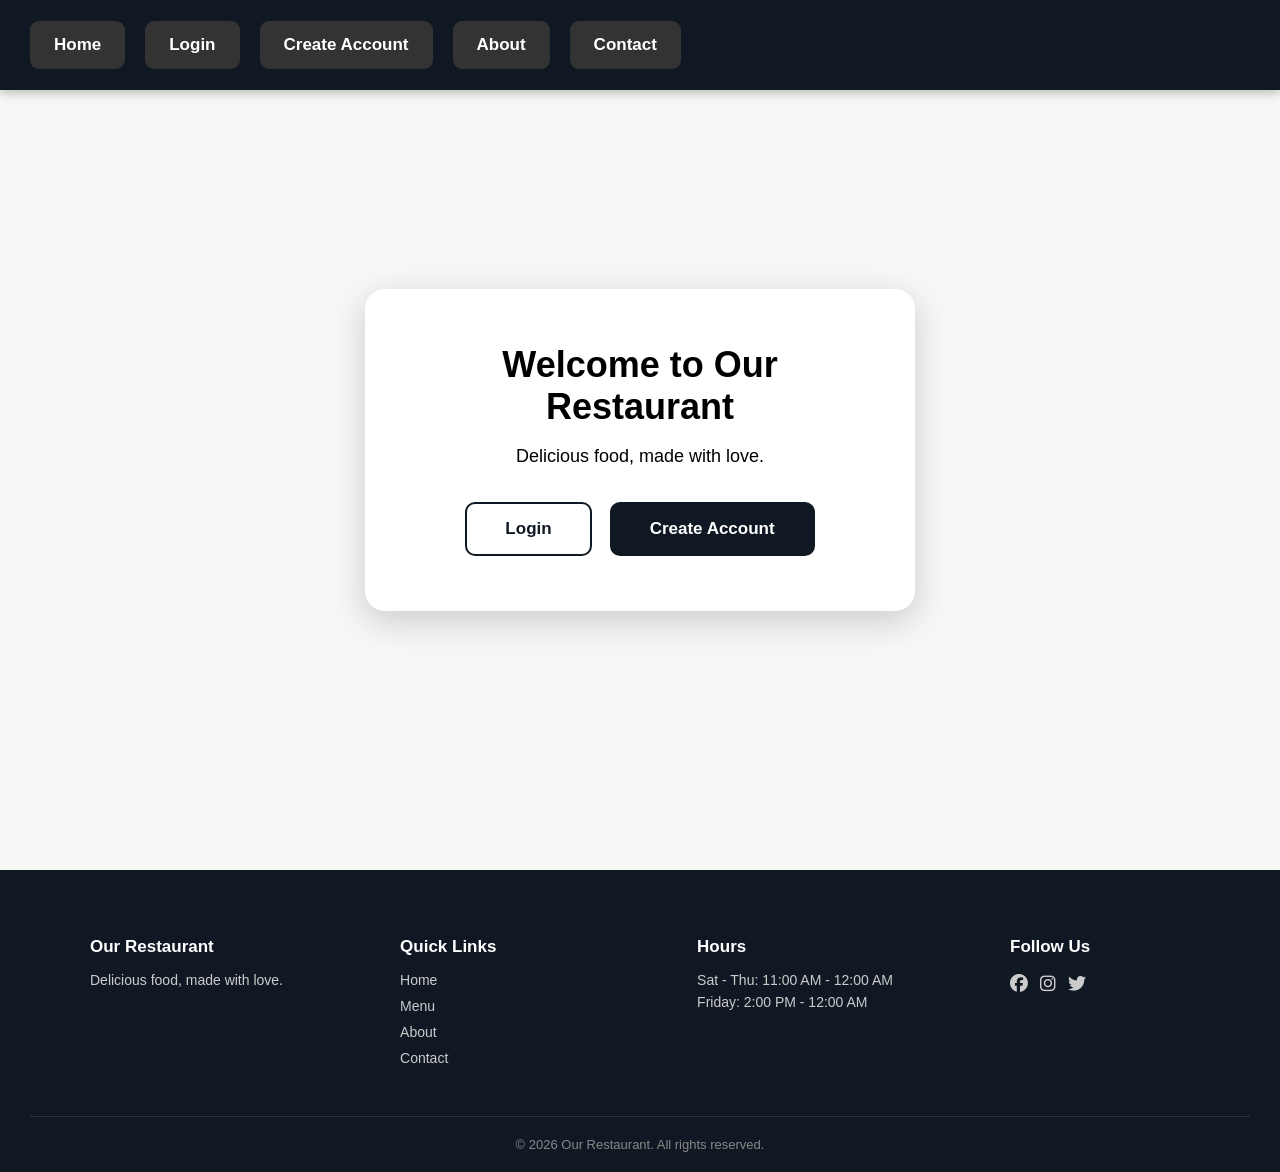
<file: index.html>
<!DOCTYPE html>
<html>

<head>
    <meta charset="UTF-8">
    <meta name="viewport" content="width=device-width, initial-scale=1.0">
    <title>Restaurant</title>
    <link rel="stylesheet" href="style.css">
</head>

<body class="homePage">

    <nav id="mainNav"></nav>

    <div class="hero">

        <div class="heroContent">

            <h1>Welcome to Our Restaurant</h1>

            <p>Delicious food, made with love.</p>

            <div class="heroButtons" id="heroButtons"></div>

        </div>

    </div>


    <div id="homeExtraSections" style="display: none;">

    <!-- Featured Dishes -->
    <div class="homeSection">

        <h2>Featured Dishes</h2>

        <p class="sectionSubtitle">
            A quick taste of what's waiting for you on the menu.
        </p>

        <div class="featuredGrid">

            <a href="food-details.html?food=Pizza" class="featuredCard">

                <img src="images/pizza.jpg" alt="Pizza">

                <div class="featuredInfo">
                    <h3>Pizza</h3>
                    <span class="featuredPrice">$10</span>
                </div>

            </a>

            <a href="food-details.html?food=Burger" class="featuredCard">

                <img src="images/burger.jpg" alt="Burger">

                <div class="featuredInfo">
                    <h3>Burger</h3>
                    <span class="featuredPrice">$8</span>
                </div>

            </a>

            <a href="food-details.html?food=Chicken" class="featuredCard">

                <img src="images/chicken.jpg" alt="Chicken">

                <div class="featuredInfo">
                    <h3>Chicken</h3>
                    <span class="featuredPrice">$12</span>
                </div>

            </a>

        </div>

        <a href="menu.html" class="viewMenuLink">
            View Full Menu
        </a>

    </div>


    <!-- Why Choose Us -->
    <div class="homeSection">

        <h2>Why Choose Us</h2>

        <p class="sectionSubtitle">
            What makes every order worth it.
        </p>

        <div class="whyGrid">

            <div class="whyCard">
                <div class="whyIcon"><i class="fa-solid fa-truck-fast"></i></div>
                <h3>Fast Delivery</h3>
                <p>Your order reaches your door quickly and hot.</p>
            </div>

            <div class="whyCard">
                <div class="whyIcon"><i class="fa-solid fa-leaf"></i></div>
                <h3>Fresh Ingredients</h3>
                <p>We use fresh, quality ingredients in every dish.</p>
            </div>

            <div class="whyCard">
                <div class="whyIcon"><i class="fa-solid fa-utensils"></i></div>
                <h3>Authentic Taste</h3>
                <p>Recipes crafted with care by experienced chefs.</p>
            </div>

            <div class="whyCard">
                <div class="whyIcon"><i class="fa-solid fa-star"></i></div>
                <h3>Trusted Service</h3>
                <p>Consistent quality our customers keep coming back for.</p>
            </div>

        </div>

    </div>


    <!-- Gallery -->
    <div class="homeSection">

        <h2>Gallery</h2>

        <p class="sectionSubtitle">
            A glimpse of our food and atmosphere.
        </p>

        <div class="galleryGrid">

            <img src="images/pizza.jpg" alt="Pizza">

            <img src="images/burger.jpg" alt="Burger">

            <img src="images/chicken.jpg" alt="Chicken">

            <img src="images/restaurant-1.jpg" alt="Restaurant atmosphere">

            <img src="images/restaurant-2.jpg" alt="Restaurant interior">

        </div>

    </div>


    <!-- Testimonials -->
    <div class="homeSection">

        <h2>What Our Customers Say</h2>

        <p class="sectionSubtitle">
            Real feedback from real orders.
        </p>

        <div class="testimonialGrid">

            <div class="testimonialCard">
                <div class="testimonialStars">★★★★★</div>
                <p class="quote">
                    The food arrived hot and fresh, and the flavors
                    were amazing. Definitely ordering again soon.
                </p>
                <div class="testimonialAuthor">— Sarah M.</div>
            </div>

            <div class="testimonialCard">
                <div class="testimonialStars">★★★★★</div>
                <p class="quote">
                    Fast delivery and great portion sizes. The chicken
                    is honestly the best I've had in a while.
                </p>
                <div class="testimonialAuthor">— Omar K.</div>
            </div>

            <div class="testimonialCard">
                <div class="testimonialStars">★★★★☆</div>
                <p class="quote">
                    Easy ordering process and friendly service.
                    My go-to place whenever I don't feel like cooking.
                </p>
                <div class="testimonialAuthor">— Lina T.</div>
            </div>

        </div>

    </div>


    </div>


    <script src="script.js"></script>

</body>

</html>
</file>
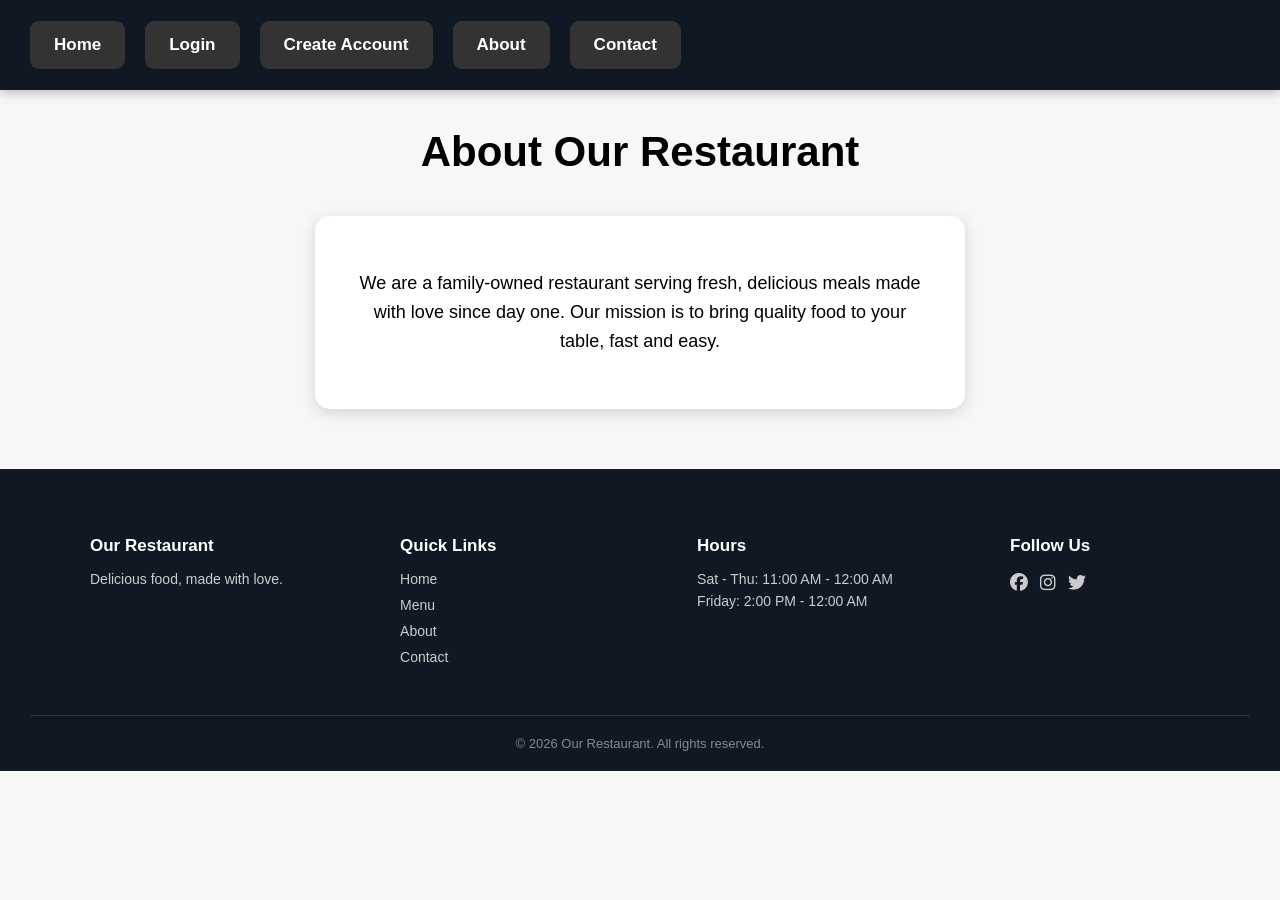
<file: about.html>
<!DOCTYPE html>
<html>
<head>
    <meta charset="UTF-8">
    <meta name="viewport" content="width=device-width, initial-scale=1.0">
    <title>About Us</title>
    <link rel="stylesheet" href="style.css">
</head>
<body>

    <nav id="mainNav"></nav>

    <h1>About Our Restaurant</h1>

    <div class="infoCard">
        <p>
            We are a family-owned restaurant serving
            fresh, delicious meals made with love since day one.
            Our mission is to bring quality food to your table,
            fast and easy.
        </p>
    </div>

    <script src="script.js"></script>

</body>
</html>
</file>
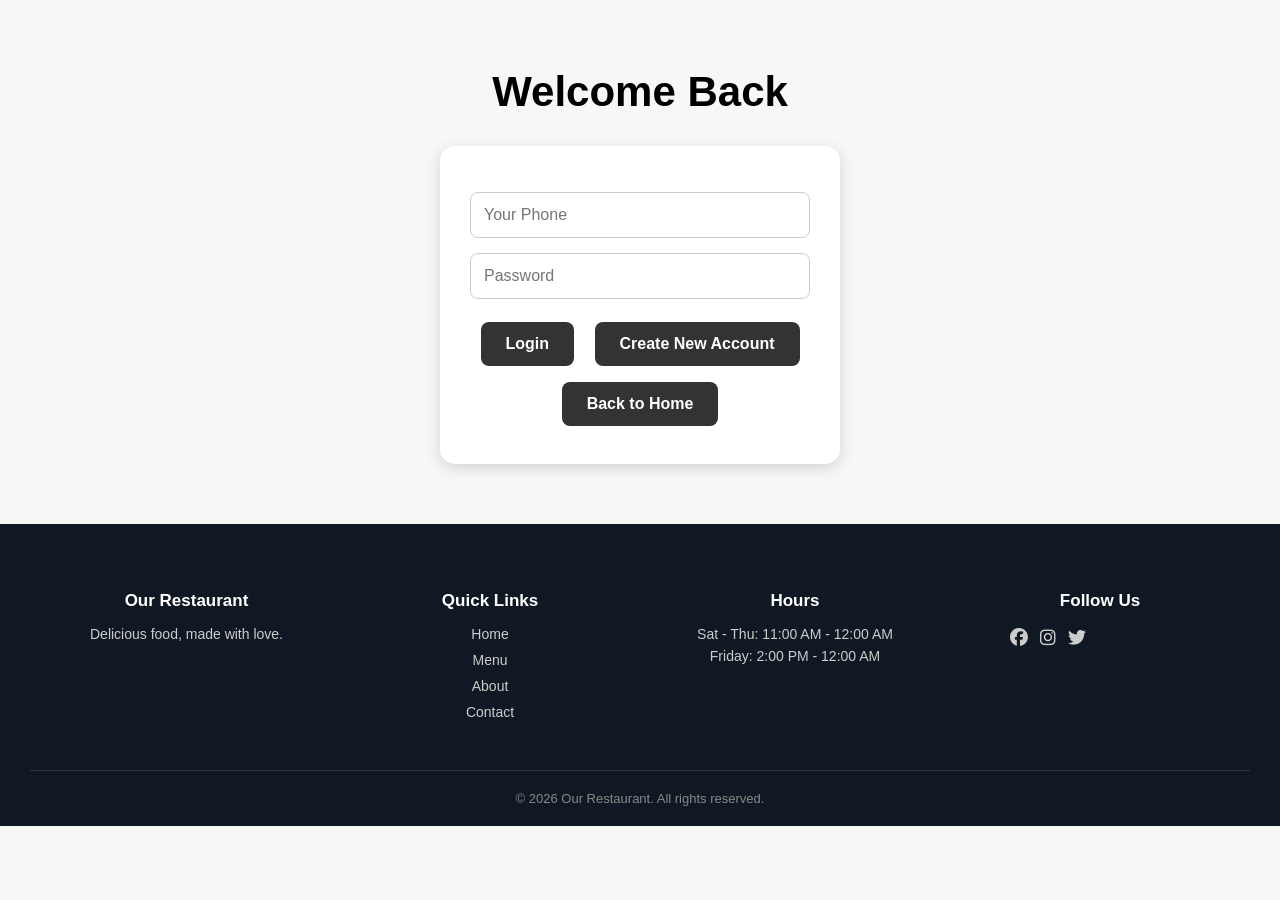
<file: account.html>
<!DOCTYPE html>
<html>

<head>
    <meta charset="UTF-8">
    <meta name="viewport" content="width=device-width, initial-scale=1.0">
    <title>My Account</title>
    <link rel="stylesheet" href="style.css">
</head>

<body>

    <nav id="mainNav"></nav>

    <h1>My Account</h1>

    <div class="accountCard">

        <h2>Account Information</h2>

        <p>
            <strong>Name:</strong>
            <span id="accountName"></span>
        </p>

        <p>
            <strong>Phone:</strong>
            <span id="accountPhone"></span>
        </p>

        <p>
            <strong>Address:</strong>
            <span id="accountAddress"></span>
        </p>

        <button
            type="button"
            onclick="editAccount()"
        >
            Edit Account <i class="fa-solid fa-pen"></i>
        </button>

    </div>

    <script src="script.js"></script>

</body>

</html>
</file>
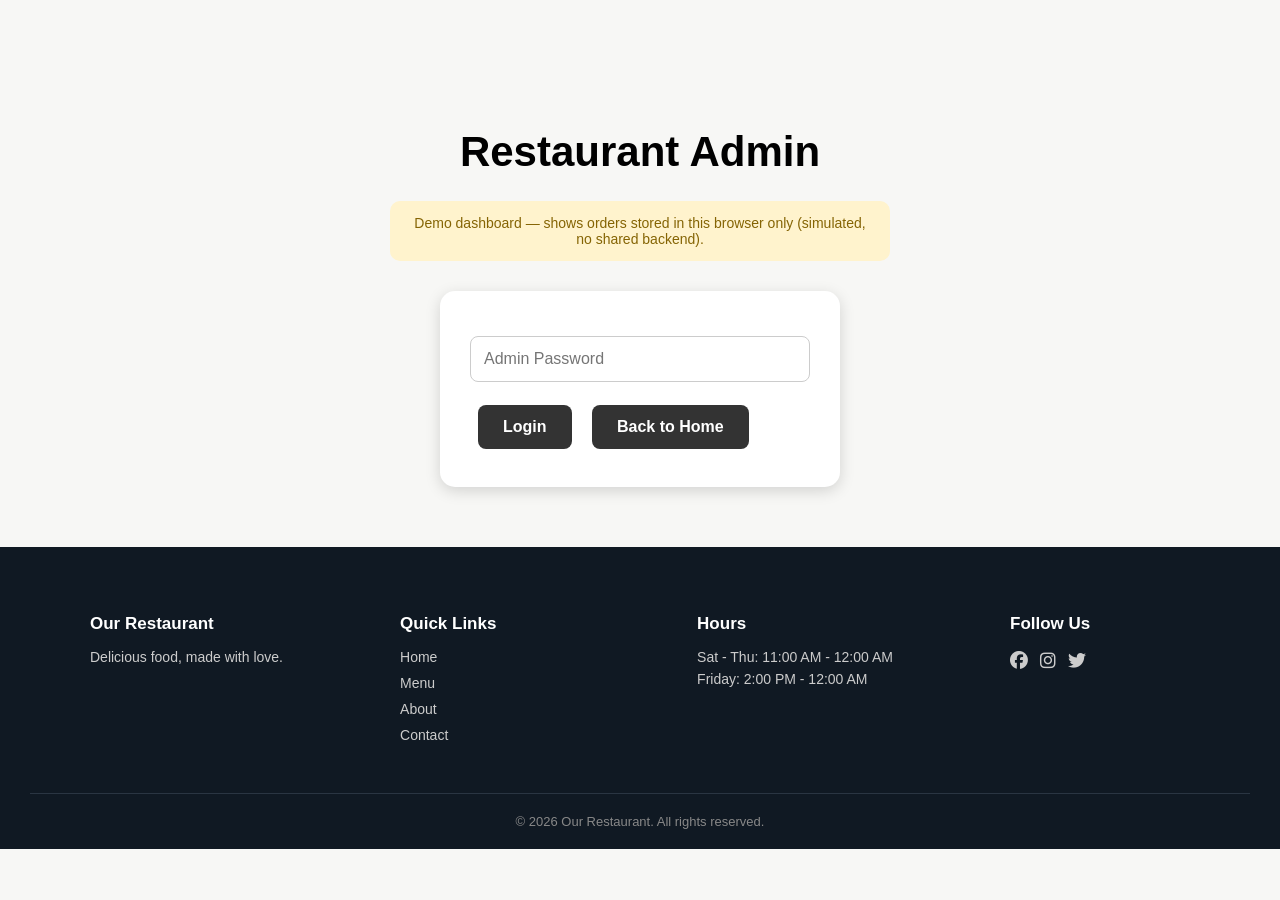
<file: admin.html>
<!DOCTYPE html>
<html>

<head>
    <meta charset="UTF-8">
    <meta name="viewport" content="width=device-width, initial-scale=1.0">
    <title>Admin Dashboard</title>
    <link rel="stylesheet" href="style.css">
</head>

<body>

    <h1>Restaurant Admin</h1>

    <p class="adminBanner">
        Demo dashboard — shows orders stored in this browser only
        (simulated, no shared backend).
    </p>

    <!-- Login -->
    <div class="signupCard adminLoginBox" id="adminLoginBox">

        <p id="adminError" class="errorMsg"></p>

        <input
            type="password"
            id="adminPassword"
            placeholder="Admin Password"
        >

        <button
            type="button"
            onclick="adminLogin()"
        >
            Login
        </button>

        <a href="index.html">
            <button type="button">
                Back to Home
            </button>
        </a>

    </div>

    <!-- Dashboard -->
    <div class="orderCard" id="adminDashboard" style="display: none;">

        <h2>All Orders</h2>

        <div id="adminOrderItems"></div>

        <br>

        <button
            type="button"
            onclick="adminLogout()"
        >
            Logout
        </button>

    </div>

    <script src="script.js"></script>

</body>

</html>
</file>
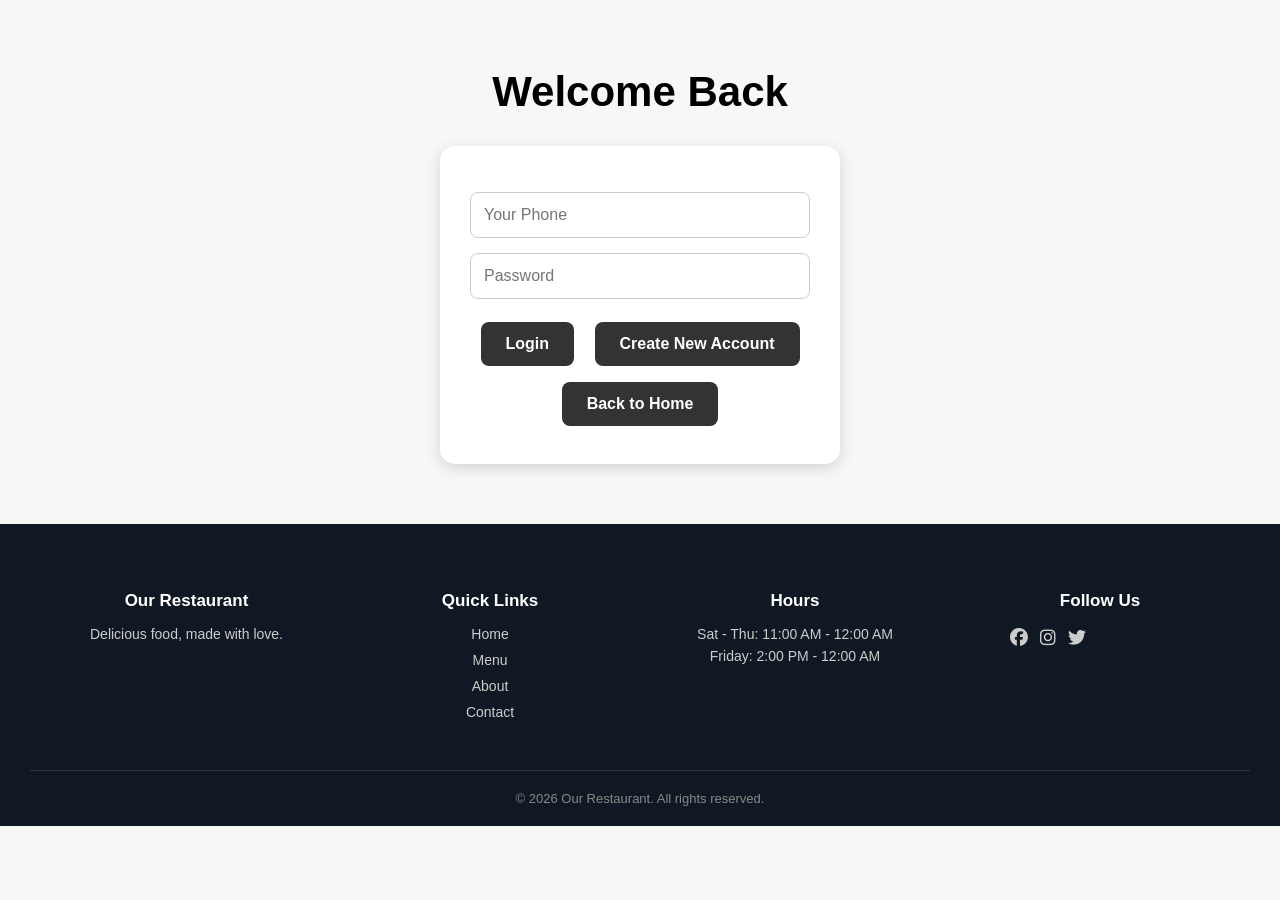
<file: confirmation.html>
<!DOCTYPE html>
<html>

<head>
    <meta charset="UTF-8">
    <meta name="viewport" content="width=device-width, initial-scale=1.0">
    <title>Order Confirmation</title>
    <link rel="stylesheet" href="style.css">
</head>

<body>

    <nav id="mainNav"></nav>

    <h1>Order Confirmation</h1>

    <div class="confirmationCard">

        <h2>Thank You!</h2>

        <p>Your order has been received.</p>

        <hr>

        <h3>Customer Information</h3>

        <p>
            <strong>Name:</strong>
            <span id="confirmName"></span>
        </p>

        <p>
            <strong>Phone:</strong>
            <span id="confirmPhone"></span>
        </p>

        <p>
            <strong>Address:</strong>
            <span id="confirmAddress"></span>
        </p>

        <hr>

        <h3>Your Order</h3>

        <div id="confirmItems"></div>

        <p>
            <strong>Payment Method:</strong>
            <span id="confirmPayment"></span>
        </p>

        <h3>
            Total: $<span id="confirmTotal">0</span>
        </h3>

        <br>

        <a href="menu.html">
            <button type="button">
                Order More
            </button>
        </a>

        <a href="orders.html">
            <button type="button">
                My Orders
            </button>
        </a>

    </div>

    <script src="script.js"></script>

</body>

</html>
</file>
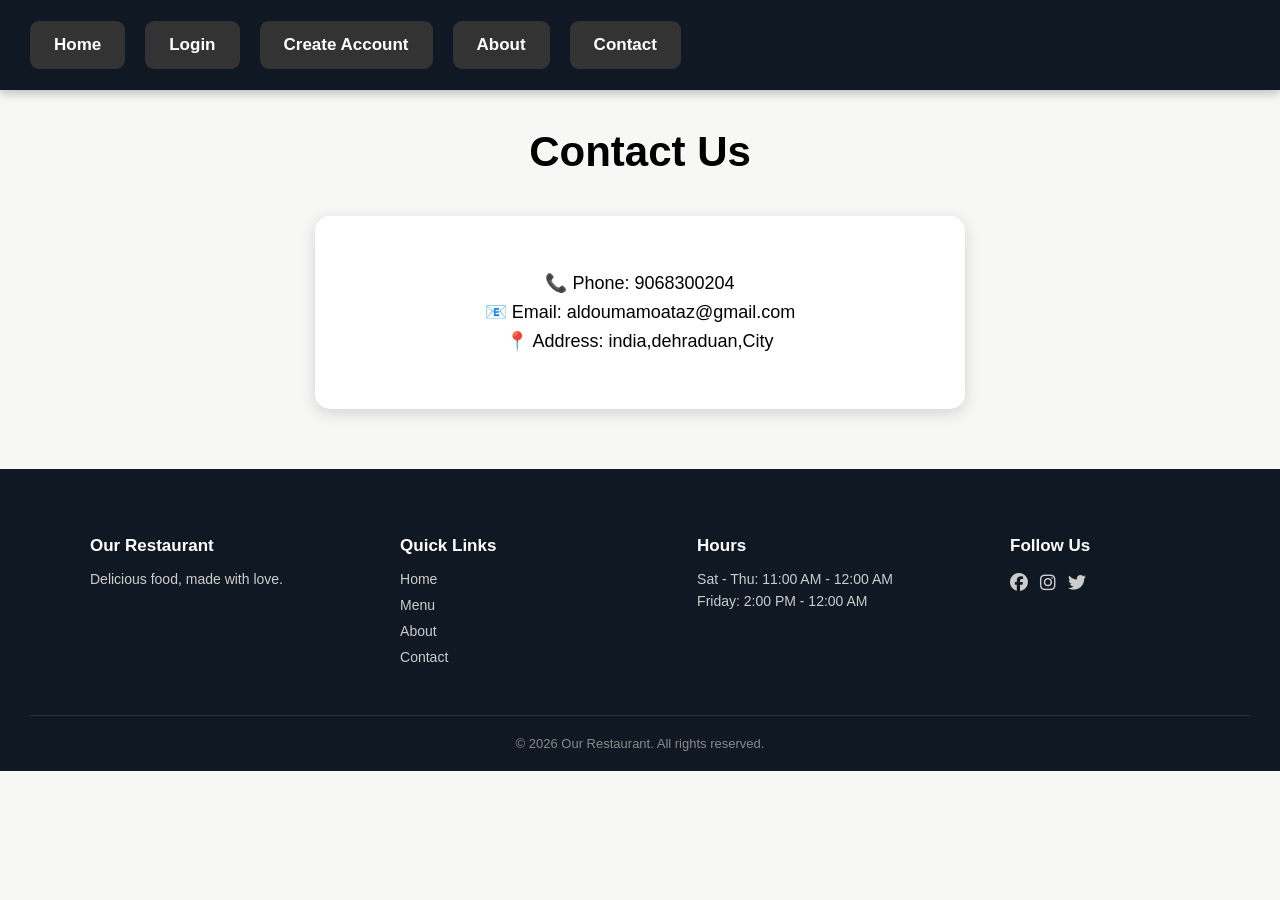
<file: contact.html>
<!DOCTYPE html>
<html>
<head>
    <meta charset="UTF-8">
    <meta name="viewport" content="width=device-width, initial-scale=1.0">
    <title>Contact Us</title>
    <link rel="stylesheet" href="style.css">
</head>
<body>

    <nav id="mainNav"></nav>

    <h1>Contact Us</h1>

    <div class="infoCard">
        <p>
            📞 Phone: 9068300204<br>
            📧 Email: aldoumamoataz@gmail.com<br>
            📍 Address: india,dehraduan,City
        </p>
    </div>

    <script src="script.js"></script>

</body>
</html>
</file>
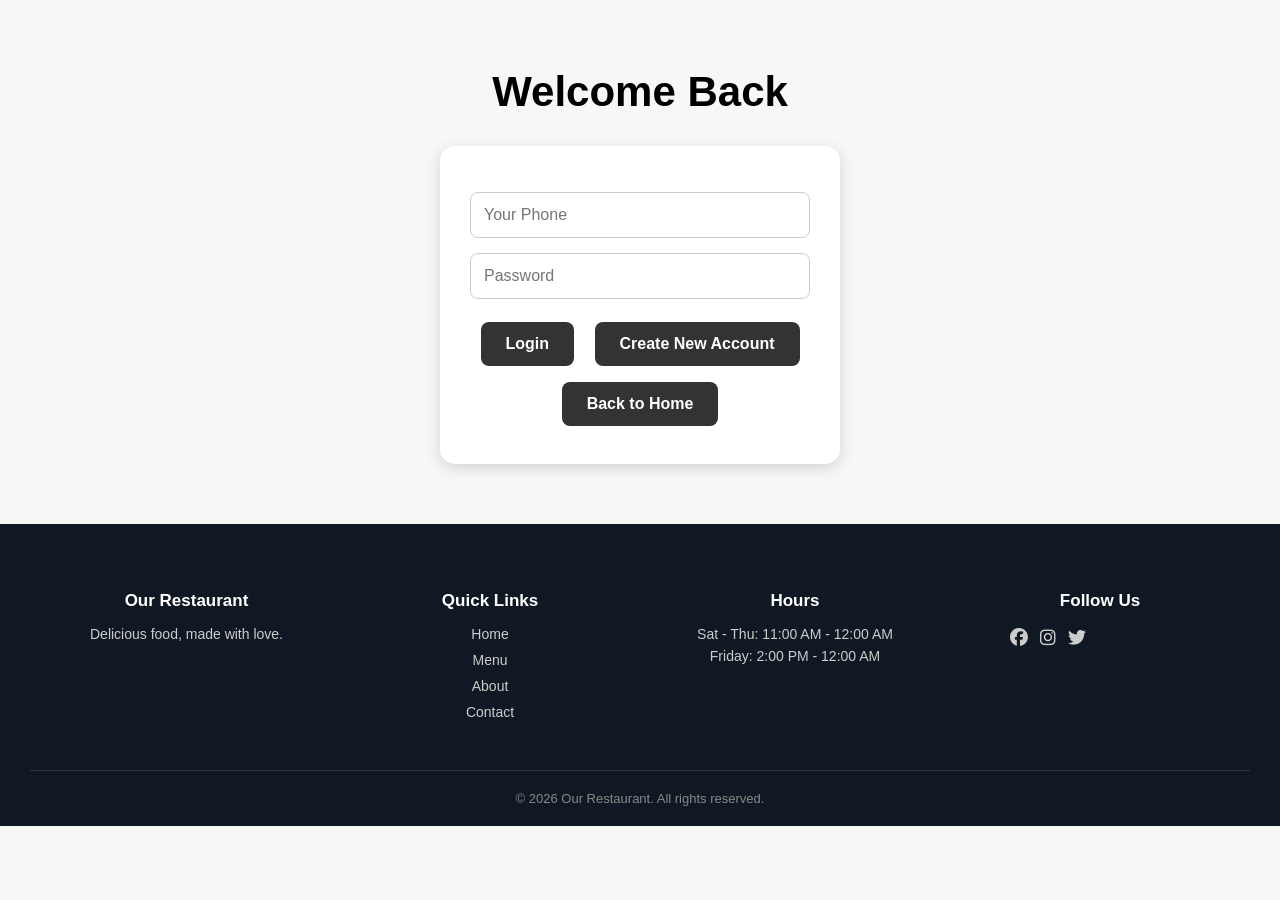
<file: food-details.html>
<!DOCTYPE html>
<html>

<head>
    <meta charset="UTF-8">
    <meta name="viewport" content="width=device-width, initial-scale=1.0">
    <title>Food Details</title>
    <link rel="stylesheet" href="style.css">
</head>

<body>

    <nav id="mainNav"></nav>

    <h1>Food Details</h1>

    <div class="detailCard">

        <img id="detailImage" src="" alt="">

        <h2 id="detailName"></h2>

        <span id="detailPrice" class="detailPrice"></span>

        <div class="detailSection">
            <h3>Description</h3>
            <p id="detailDescription"></p>
        </div>

        <div class="detailSection">
            <h3>Ingredients</h3>
            <p id="detailIngredients"></p>
        </div>

        <label>Quantity:</label>

        <input
            type="number"
            id="detailQuantity"
            value="1"
            min="1"
        >

        <button
            type="button"
            id="detailAddBtn"
        >
            Add to Order
        </button>

        <br>

        <a href="menu.html" class="backLink">
            &larr; Back to Menu
        </a>

    </div>

    <script src="script.js"></script>

</body>

</html>
</file>
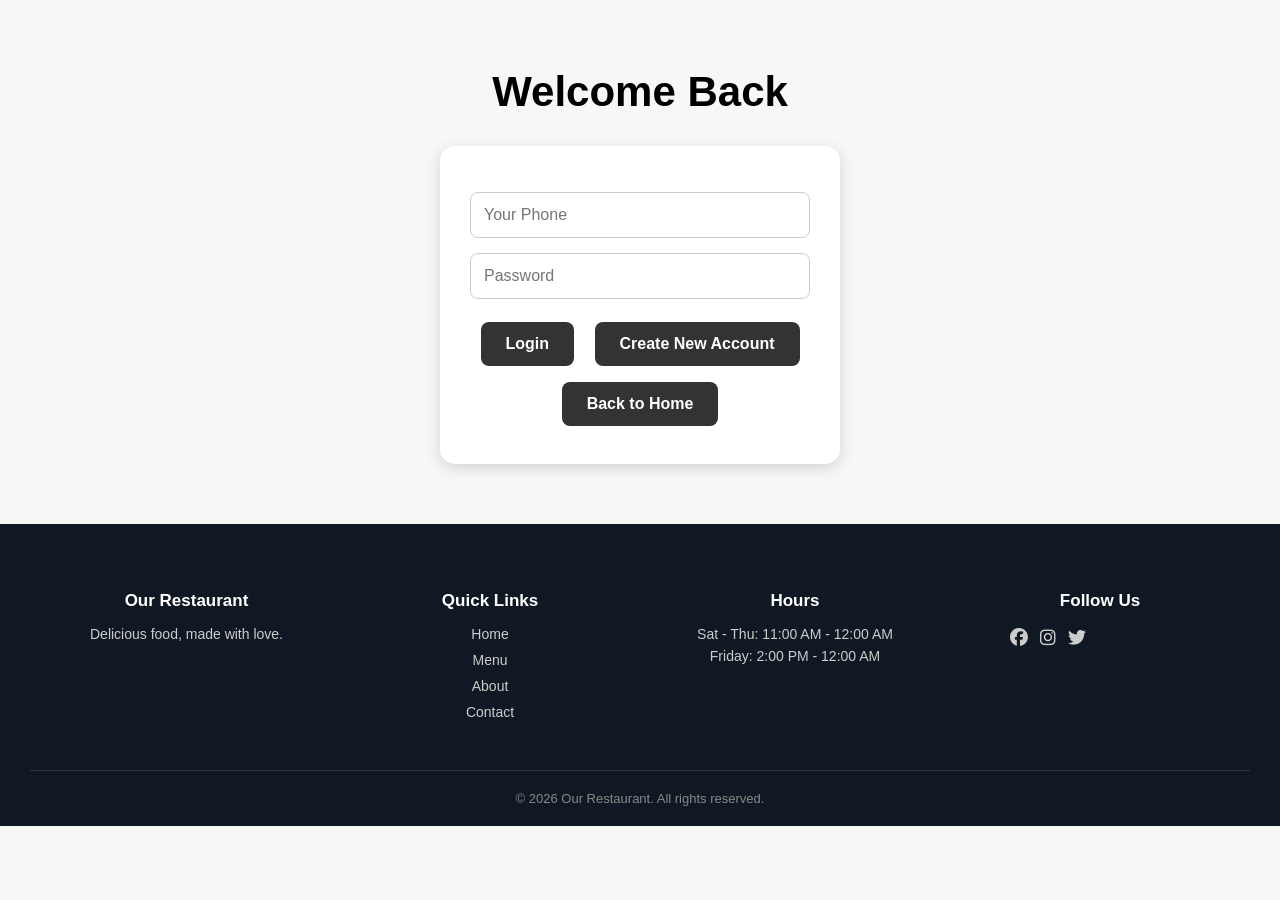
<file: login.html>
<!DOCTYPE html>
<html>

<head>
    <meta charset="UTF-8">
    <meta name="viewport" content="width=device-width, initial-scale=1.0">
    <title>Login</title>
    <link rel="stylesheet" href="style.css">
</head>

<body class="signupPage">

    <h1>Welcome Back</h1>

    <div class="signupCard">
        <p id="loginError" class="errorMessage"></p>

        <input
            type="text"
            id="loginPhone"
            placeholder="Your Phone"
        >

        <input
            type="password"
            id="loginPassword"
            placeholder="Password"
        >

        <button
            type="button"
            onclick="loginAccount()"
        >
            Login
        </button>

        <a href="signup.html">
            <button type="button">
                Create New Account
            </button>
        </a>

        <a href="index.html">
            <button type="button">
                Back to Home
            </button>
        </a>

    </div>

    <script src="script.js"></script>

</body>

</html>
</file>
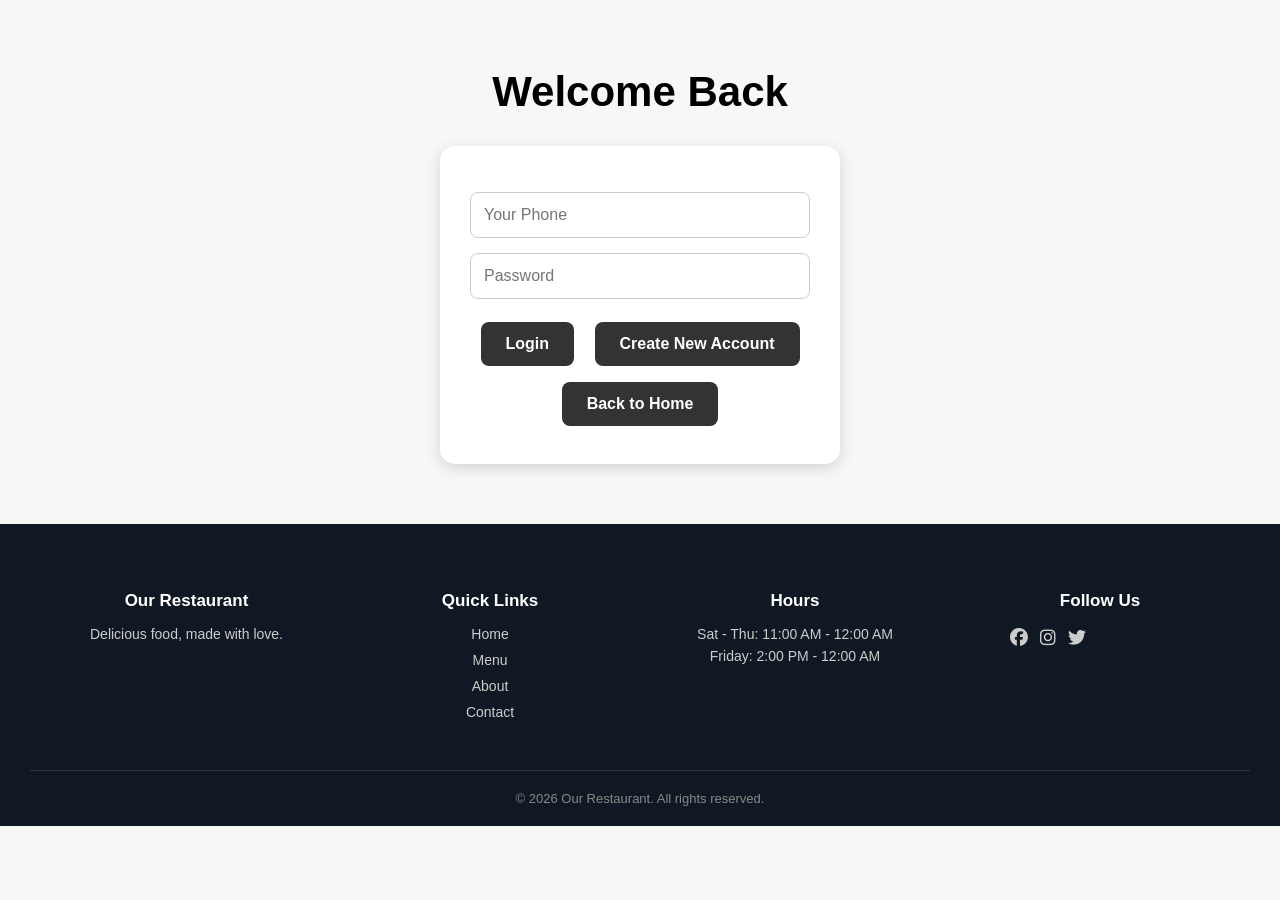
<file: menu.html>
<!DOCTYPE html>
<html>

<head>
    <meta charset="UTF-8">
    <meta name="viewport" content="width=device-width, initial-scale=1.0">
    <title>Menu</title>
    <link rel="stylesheet" href="style.css">
</head>

<body>

    <nav id="mainNav"></nav>

    <h1>Our Menu</h1>

    <div class="categoryBar">

        <button
            type="button"
            class="categoryBtn activeCategory"
            data-category="All"
            onclick="filterMenu('All')"
        >
            All
        </button>

        <button
            type="button"
            class="categoryBtn"
            data-category="Pizza"
            onclick="filterMenu('Pizza')"
        >
            Pizza
        </button>

        <button
            type="button"
            class="categoryBtn"
            data-category="Burger"
            onclick="filterMenu('Burger')"
        >
            Burger
        </button>

        <button
            type="button"
            class="categoryBtn"
            data-category="Chicken"
            onclick="filterMenu('Chicken')"
        >
            Chicken
        </button>

    </div>

    <div class="menu" id="menuList">

        <!-- Pizza -->
        <div class="food" data-category="Pizza">

            <a href="food-details.html?food=Pizza" class="foodLink">

                <img src="images/pizza.jpg" alt="Pizza">

                <h2>Pizza</h2>

            </a>

            <p>Delicious cheese pizza.</p>

            <strong>$10</strong>

            <label>Quantity:</label>

            <input
                type="number"
                id="pizzaQuantity"
                value="1"
                min="1"
            >

            <button
                type="button"
                onclick="addToCart('Pizza', 10, 'pizzaQuantity')"
            >
                Add to Order
            </button>

        </div>


        <!-- Burger -->
        <div class="food" data-category="Burger">

            <a href="food-details.html?food=Burger" class="foodLink">

                <img src="images/burger.jpg" alt="Burger">

                <h2>Burger</h2>

            </a>

            <p>Fresh and delicious burger.</p>

            <strong>$8</strong>

            <label>Quantity:</label>

            <input
                type="number"
                id="burgerQuantity"
                value="1"
                min="1"
            >

            <button
                type="button"
                onclick="addToCart('Burger', 8, 'burgerQuantity')"
            >
                Add to Order
            </button>

        </div>


        <!-- Chicken -->
        <div class="food" data-category="Chicken">

            <a href="food-details.html?food=Chicken" class="foodLink">

                <img src="images/chicken.jpg" alt="Chicken">

                <h2>Chicken</h2>

            </a>

            <p>Delicious crispy chicken.</p>

            <strong>$12</strong>

            <label>Quantity:</label>

            <input
                type="number"
                id="chickenQuantity"
                value="1"
                min="1"
            >

            <button
                type="button"
                onclick="addToCart('Chicken', 12, 'chickenQuantity')"
            >
                Add to Order
            </button>

        </div>

    </div>


    <!-- Cart -->

    <div class="cartBox">

        <h2>Your Order</h2>

        <p id="cartError" class="errorMsg"></p>

        <div id="cartItems">
            No items added yet.
        </div>

        <h3>
            Total: $<span id="cartTotal">0</span>
        </h3>

        <div class="paymentMethod">

            <label>Payment Method:</label>

            <div class="paymentOptions">

                <label class="paymentOption">
                    <input
                        type="radio"
                        name="paymentMethod"
                        value="Cash"
                        checked
                    >
                    Cash on Delivery
                </label>

                <label class="paymentOption">
                    <input
                        type="radio"
                        name="paymentMethod"
                        value="Online"
                    >
                    Online Payment (Demo)
                </label>

            </div>

        </div>

        <button
            type="button"
            onclick="completeOrder()"
        >
            Complete Order
        </button>

    </div>


    <script src="script.js"></script>

</body>

</html>
</file>
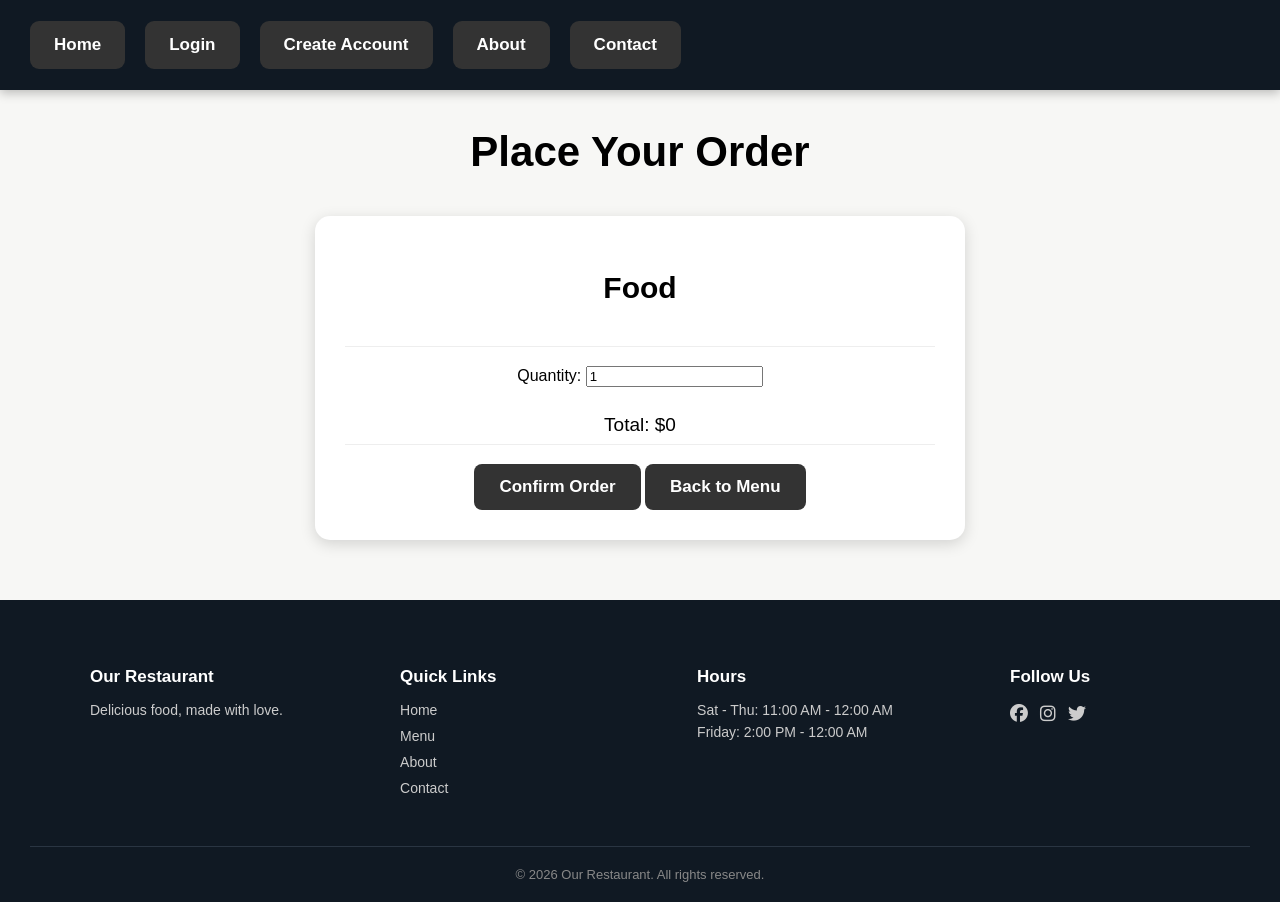
<file: order.html>
<!DOCTYPE html>
<html>

<head>
    <meta charset="UTF-8">
    <meta name="viewport" content="width=device-width, initial-scale=1.0">
    <title>Order</title>
    <link rel="stylesheet" href="style.css">
</head>

<body>

    <nav id="mainNav"></nav>

    <h1>Place Your Order</h1>

    <div class="orderCard">

        <h2 id="selectedFood">Food</h2>

        <p id="foodPrice"></p>

        <label>Quantity:</label>

        <input
            type="number"
            id="quantity"
            value="1"
            min="1"
            oninput="calculateTotal()"
        >

        <p>
            Total: $<span id="total">0</span>
        </p>

        <button
            type="button"
            onclick="sendOrder()"
        >
            Confirm Order
        </button>

        <a href="menu.html">
            <button type="button">
                Back to Menu
            </button>
        </a>

    </div>

    <script src="script.js"></script>

</body>

</html>
</file>
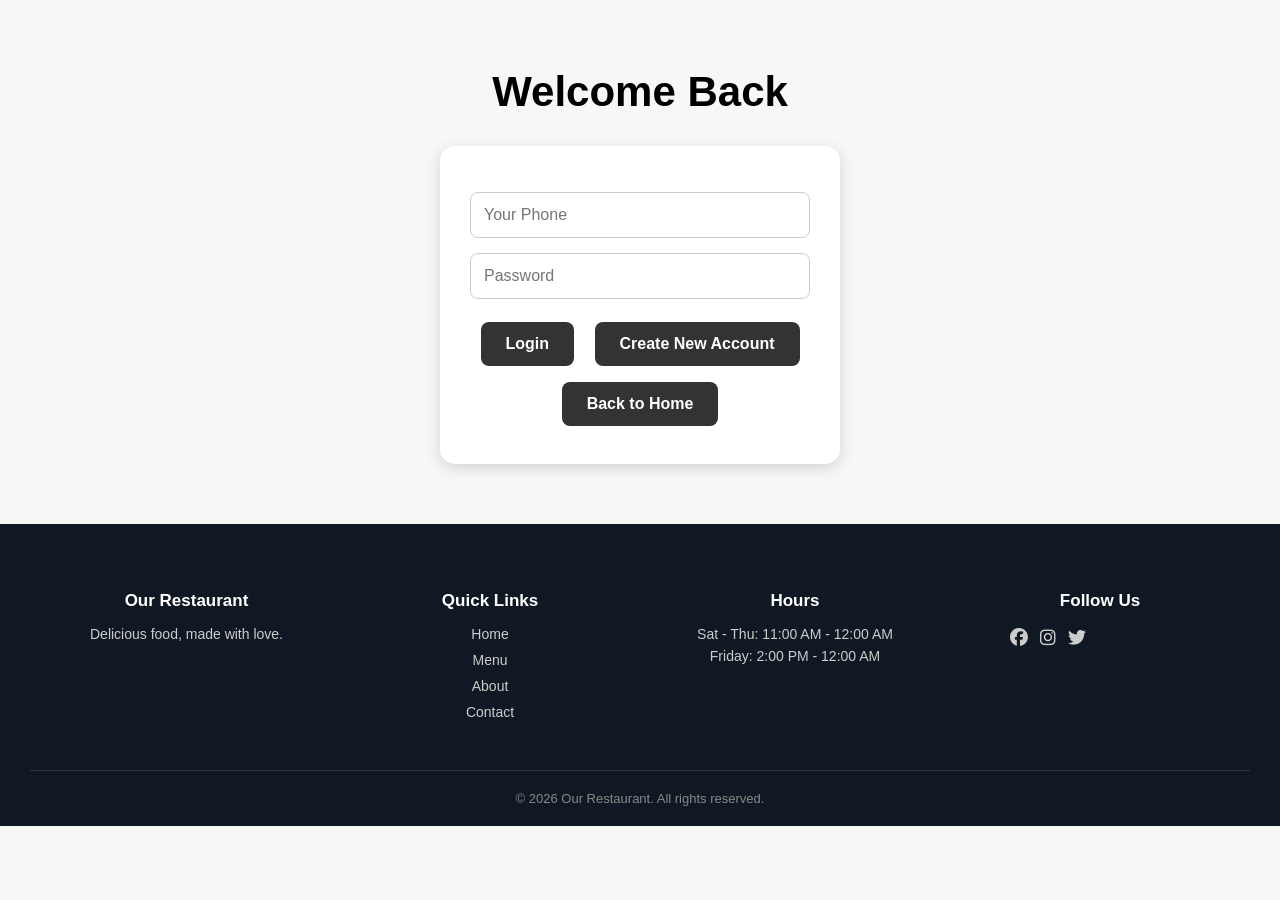
<file: orders.html>
<!DOCTYPE html>
<html>

<head>
    <meta charset="UTF-8">
    <meta name="viewport" content="width=device-width, initial-scale=1.0">
    <title>My Orders</title>
    <link rel="stylesheet" href="style.css">
</head>

<body>

    <nav id="mainNav"></nav>

    <h1>My Orders</h1>

    <div class="orderCard">

        <h2>My Orders</h2>

        <div id="myOrderItems"></div>

        <br>

        <a href="menu.html">
            <button type="button">
                Order Now
            </button>
        </a>

    </div>

    <script src="script.js"></script>

</body>

</html>
</file>
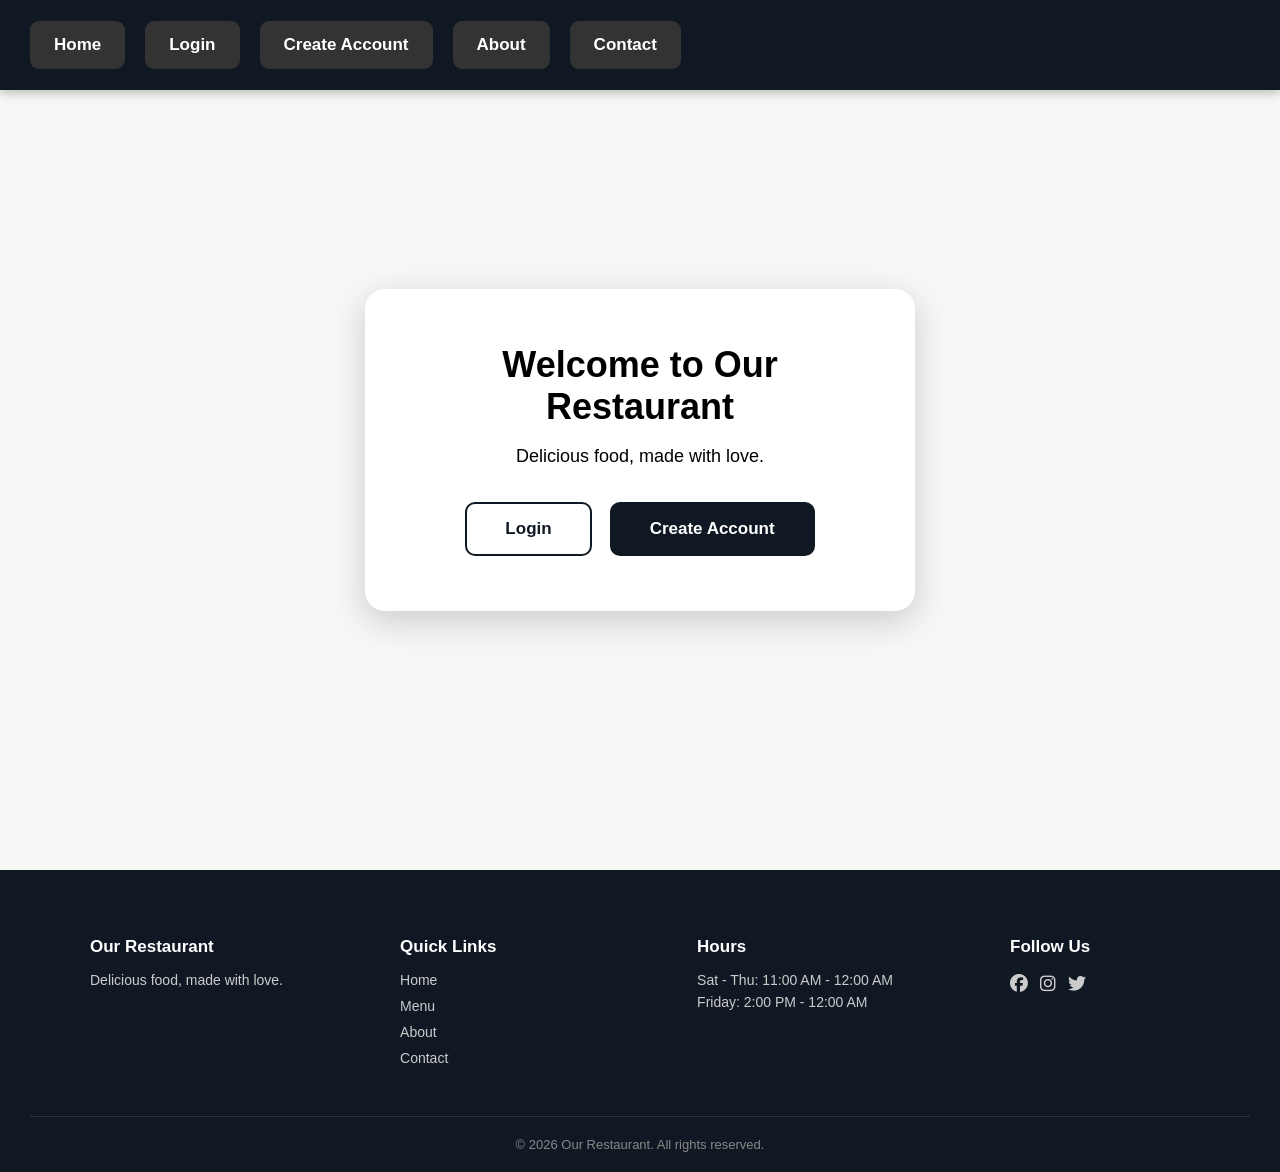
<file: reset.html>
<!DOCTYPE html>
<html>
<head>
    <title>Reset</title>
</head>

<body>

    <h1>Resetting...</h1>

    <script>
        localStorage.clear();

        alert("Old account data deleted!");

        window.location.href = "index.html";
    </script>

</body>
</html>
</file>
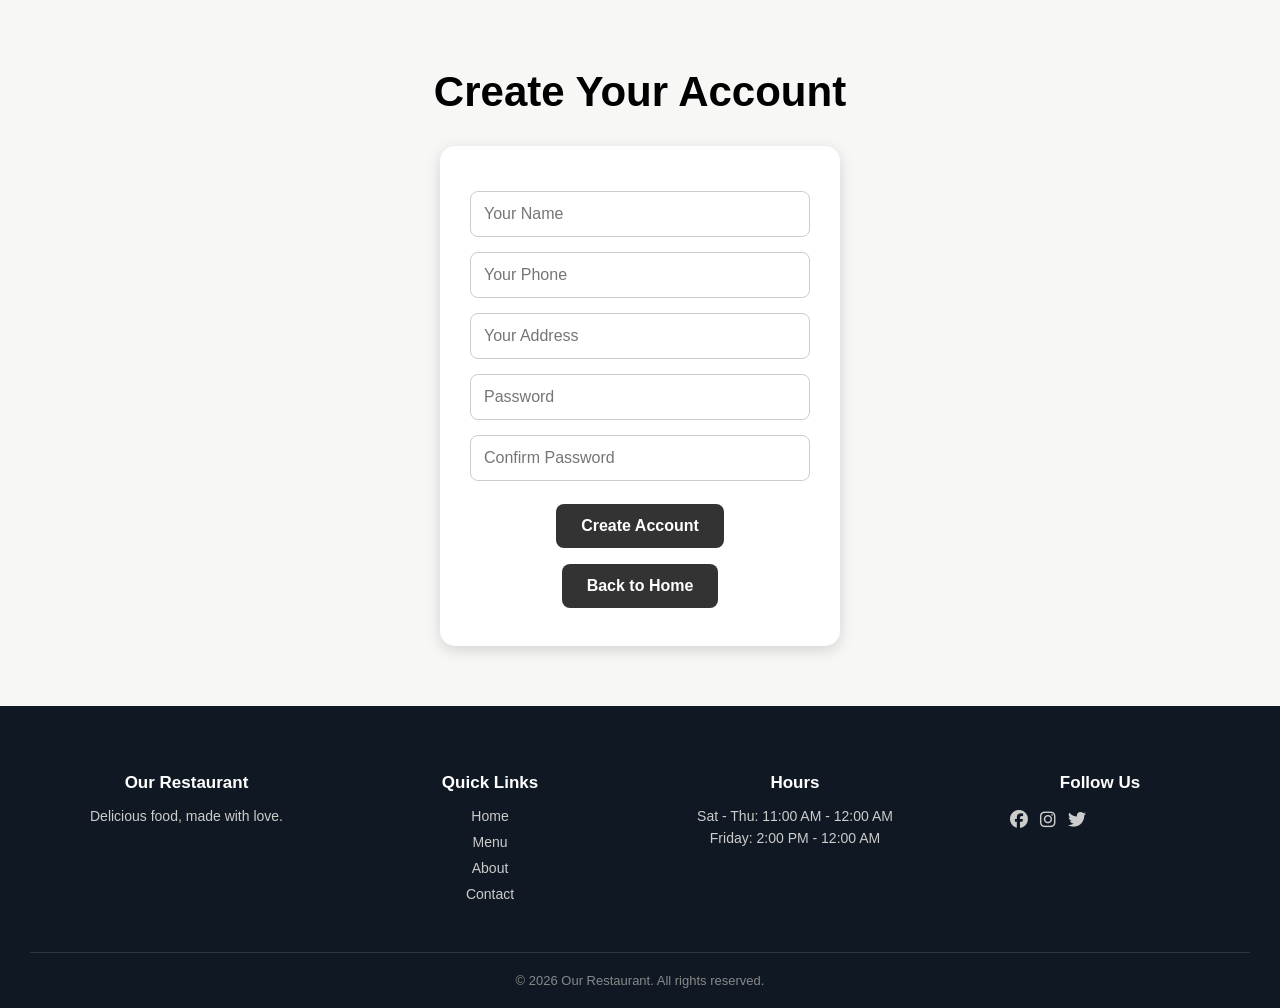
<file: signup.html>
<!DOCTYPE html>
<html>

<head>
    <meta charset="UTF-8">
    <meta name="viewport" content="width=device-width, initial-scale=1.0">
    <title>Create Account</title>
    <link rel="stylesheet" href="style.css">
</head>

<body class="signupPage">

    <h1>Create Your Account</h1>

    <div class="signupCard">

        <p id="signupError" class="errorMsg"></p>

        <input
            type="text"
            id="name"
            placeholder="Your Name"
        >

        <input
            type="text"
            id="phone"
            placeholder="Your Phone"
        >

        <input
            type="text"
            id="address"
            placeholder="Your Address"
        >

        <input
            type="password"
            id="password"
            placeholder="Password"
        >

        <input
            type="password"
            id="confirmPassword"
            placeholder="Confirm Password"
        >

        <button
            type="button"
            onclick="createAccount()"
        >
            Create Account
        </button>

        <a href="index.html">
            <button type="button">
                Back to Home
            </button>
        </a>

    </div>

    <script src="script.js"></script>

</body>

</html>
</file>
<file: style.css>
/* ==============================
   BASIC
   ============================== */

html {
    scroll-behavior: smooth;
}

* {
    box-sizing: border-box;
}

html,
body {
    margin: 0;
    padding: 0;
}

body {
    background-color: #f7f7f5;
    padding-top: 100px;
    font-family: Arial, sans-serif;
}


/* ==============================
   NAVIGATION
   ============================== */

#mainNav {
    position: fixed;

    top: 0;
    left: 0;
    right: 0;

    width: 100%;

    min-height: 90px;

    z-index: 1000;

    background-color: #101923;

    display: flex;

    align-items: center;

    gap: 20px;

    padding: 15px 30px;

    box-shadow:
        0 3px 10px rgba(0, 0, 0, 0.25);
}


/* ==============================
   NAVIGATION LINKS
   ============================== */

#mainNav a {
    display: inline-block;

    background-color: #333;

    color: white;

    text-decoration: none;

    padding: 14px 24px;

    border-radius: 9px;

    font-size: 17px;

    font-weight: bold;

    white-space: nowrap;

    transition: all 0.25s ease;
}

#mainNav a:hover {
    background-color: #444;

    transform: translateY(-3px);

    box-shadow:
        0 5px 12px rgba(0, 0, 0, 0.2);
}


/* ==============================
   SEARCH
   ============================== */

#searchBox {
    width: 170px;

    padding: 13px 18px;

    border: 2px solid white;

    border-radius: 22px;

    background-color: white;

    color: #222;

    font-size: 16px;

    outline: none;
}

#searchBox:focus {
    border-color: #999;
}


/* ==============================
   LOGOUT
   ============================== */

.logoutButton {
    margin-left: auto;

    background-color: #333;

    color: white;

    border: none;

    padding: 14px 25px;

    border-radius: 9px;

    font-size: 17px;

    font-weight: bold;

    cursor: pointer;

    white-space: nowrap;

    transition: all 0.25s ease;
}

.logoutButton:hover {
    background-color: #444;

    transform: translateY(-3px);

    box-shadow:
        0 5px 12px rgba(0, 0, 0, 0.2);
}


/* ==============================
   HOME PAGE
   ============================== */

.homePage {
    padding-top: 0;
}

.homePage #mainNav {
    position: static;
    width: 100%;
}

.homePage h1 {
    margin-top: 70px;
}

h1 {
    text-align: center;

    font-size: 42px;

    margin-bottom: 25px;
}

body > p {
    text-align: center;

    font-size: 18px;
}


/* ==============================
   MENU
   ============================== */

.menu {
    display: flex;

    justify-content: center;

    align-items: stretch;

    gap: 40px;

    padding: 30px;

    flex-wrap: wrap;
}


/* ==============================
   FOOD CARD
   ============================== */

.food {
    width: 320px;

    padding: 20px;

    background-color: white;

    border: 1px solid #ddd;

    border-radius: 12px;

    text-align: center;

    box-shadow:
        0 3px 12px rgba(0, 0, 0, 0.15);
}


/* ==============================
   FOOD IMAGE
   ============================== */

.menu .food img {
    width: 260px;

    height: 170px;

    object-fit: cover;

    display: block;

    margin: 0 auto 20px;

    border-radius: 8px;
}


/* ==============================
   FOOD TEXT
   ============================== */

.food h2 {
    font-size: 28px;

    margin: 10px 0;
}

.food p {
    font-size: 17px;
}

.food strong {
    display: block;

    color: green;

    font-size: 24px;

    margin: 15px 0;
}


/* ==============================
   QUANTITY
   ============================== */

.food label {
    display: block;

    margin-bottom: 8px;

    font-weight: bold;
}

.food input {
    width: 80px;

    padding: 9px;

    margin-bottom: 10px;

    text-align: center;

    border: 1px solid #ccc;

    border-radius: 6px;

    font-size: 16px;
}


/* ==============================
   FOOD BUTTON
   ============================== */

.food button {
    display: block;

    width: 220px;

    margin: 10px auto 0;

    padding: 13px;

    background-color: #333;

    color: white;

    border: none;

    border-radius: 8px;

    font-size: 17px;

    font-weight: bold;

    cursor: pointer;

    transition: all 0.25s ease;
}

.food button:hover {
    background-color: #444;

    transform: translateY(-3px);

    box-shadow:
        0 5px 12px rgba(0, 0, 0, 0.2);
}


/* ==============================
   CART
   ============================== */

.cartBox {
    width: 700px;

    max-width: 90%;

    margin: 30px auto 60px;

    padding: 30px;

    background-color: white;

    border-radius: 15px;

    box-shadow:
        0 4px 15px rgba(0, 0, 0, 0.18);

    text-align: center;
}

.cartBox h2 {
    font-size: 32px;

    margin-top: 0;
}

.cartBox p {
    font-size: 19px;

    padding: 8px;

    border-bottom: 1px solid #eee;
}

.cartBox button {
    padding: 14px 28px;

    background-color: #333;

    color: white;

    border: none;

    border-radius: 8px;

    font-size: 17px;

    font-weight: bold;

    cursor: pointer;

    transition: all 0.25s ease;
}

.cartBox button:hover {
    background-color: #444;

    transform: translateY(-3px);

    box-shadow:
        0 5px 12px rgba(0, 0, 0, 0.2);
}


/* ==============================
   ACCOUNT
   ============================== */

.accountCard {
    width: 500px;

    max-width: 90%;

    margin: 40px auto;

    padding: 30px;

    background-color: white;

    border: 1px solid #ddd;

    border-radius: 15px;

    box-shadow:
        0 4px 15px rgba(0, 0, 0, 0.15);

    text-align: left;
}

.accountCard h2 {
    text-align: center;

    margin-bottom: 30px;
}

.accountCard p {
    font-size: 19px;

    padding: 15px 0;

    border-bottom: 1px solid #eee;
}

.accountCard strong {
    margin-right: 10px;
}

.accountCard button {
    display: block;

    margin: 25px auto 0;

    padding: 13px 25px;

    background-color: #333;

    color: white;

    border: none;

    border-radius: 8px;

    font-size: 17px;

    font-weight: bold;

    cursor: pointer;

    transition: all 0.25s ease;
}

.accountCard button:hover {
    background-color: #444;

    transform: translateY(-3px);
}

.accountCard input {
    display: block;

    width: 100%;

    padding: 12px;

    margin: 8px 0 18px;

    border: 1px solid #ccc;

    border-radius: 7px;

    font-size: 16px;
}


/* ==============================
   ORDERS
   ============================== */

.orderCard {
    width: 650px;

    max-width: 90%;

    margin: 40px auto;

    padding: 30px;

    background-color: white;

    border-radius: 15px;

    box-shadow:
        0 4px 15px rgba(0, 0, 0, 0.15);

    text-align: center;
}

.orderCard h2 {
    font-size: 30px;
}

.orderCard p {
    font-size: 19px;

    padding: 8px;

    border-bottom: 1px solid #eee;
}

.orderCard button {
    padding: 13px 25px;

    background-color: #333;

    color: white;

    border: none;

    border-radius: 8px;

    font-size: 17px;

    font-weight: bold;

    cursor: pointer;

    transition: all 0.25s ease;
}

.orderCard button:hover {
    background-color: #444;

    transform: translateY(-3px);
}


/* ==============================
   CONFIRMATION
   ============================== */

.confirmationCard {
    width: 650px;

    max-width: 90%;

    margin: 40px auto;

    padding: 35px;

    background-color: white;

    border-radius: 15px;

    box-shadow:
        0 4px 15px rgba(0, 0, 0, 0.15);

    text-align: center;
}

.confirmationCard p {
    font-size: 18px;

    padding: 7px;
}

.confirmationCard button {
    padding: 13px 25px;

    margin: 5px;

    background-color: #333;

    color: white;

    border: none;

    border-radius: 8px;

    font-size: 17px;

    font-weight: bold;

    cursor: pointer;

    transition: all 0.25s ease;
}

.confirmationCard button:hover {
    background-color: #444;

    transform: translateY(-3px);

    box-shadow:
        0 5px 12px rgba(0, 0, 0, 0.2);
}


/* ==============================
   SIGNUP
   ============================== */

.signupPage {
    padding-top: 40px;

    text-align: center;
}

.signupCard {
    width: 400px;

    max-width: 90%;

    margin: 30px auto;

    padding: 30px;

    background-color: white;

    border-radius: 15px;

    box-shadow:
        0 4px 15px rgba(0, 0, 0, 0.15);
}

.signupCard input {
    display: block;

    width: 100%;

    padding: 13px;

    margin: 15px 0;

    border: 1px solid #ccc;

    border-radius: 8px;

    font-size: 16px;
}

.signupCard button {
    padding: 13px 25px;

    margin: 8px;

    background-color: #333;

    color: white;

    border: none;

    border-radius: 8px;

    font-size: 16px;

    font-weight: bold;

    cursor: pointer;

    transition: all 0.25s ease;
}

.signupCard button:hover {
    background-color: #444;

    transform: translateY(-3px);

    box-shadow:
        0 5px 12px rgba(0, 0, 0, 0.2);
}


/* ==============================
   NO FOOD
   ============================== */

.noFood {
    width: 100%;

    text-align: center;

    padding: 50px;

    background-color: white;

    border-radius: 15px;
}


/* ==============================
   HERO (HOME WELCOME)
   ============================== */

.hero {
    display: flex;
    justify-content: center;
    align-items: center;
    min-height: 80vh;
    padding: 40px 20px;
}

.heroContent {
    max-width: 550px;
    width: 100%;
    background-color: white;
    padding: 55px 45px;
    border-radius: 20px;
    box-shadow: 0 10px 35px rgba(0, 0, 0, 0.18);
    text-align: center;
}

.heroContent h1 {
    margin-top: 0;
    font-size: 36px;
    margin-bottom: 15px;
}

.heroContent p {
    font-size: 18px;
    color: #000;
    margin-bottom: 35px;
}

.heroButtons {
    display: flex;
    justify-content: center;
    gap: 18px;
    flex-wrap: wrap;
}

.heroButtons button {
    padding: 15px 38px;
    font-size: 17px;
    font-weight: bold;
    border-radius: 10px;
    cursor: pointer;
    white-space: nowrap;
    transition: all 0.25s ease;
    border: 2px solid #101923;
}

.btnFilled {
    background-color: #101923;
    color: white;
}

.btnFilled:hover {
    background-color: #1c2b3a;
    transform: translateY(-3px);
    box-shadow: 0 6px 15px rgba(0, 0, 0, 0.25);
}

.btnOutline {
    background-color: transparent;
    color: #101923;
}

.btnOutline:hover {
    background-color: #101923;
    color: white;
    transform: translateY(-3px);
    box-shadow: 0 6px 15px rgba(0, 0, 0, 0.25);
}

.heroWelcomeBack {
    font-size: 18px;
    margin-bottom: 22px;
}


/* ==============================
   ERROR MESSAGES
   ============================== */

.errorMsg {
    display: none;
    color: #d63031;
    font-size: 14px;
    font-weight: bold;
    margin: -5px 0 12px;
    text-align: center;
}


/* ==============================
   CART BADGE
   ============================== */

.cartLink {
    position: relative;
}

.cartBadge {
    position: absolute;
    top: -8px;
    right: -8px;
    background-color: #d63031;
    color: white;
    font-size: 12px;
    font-weight: bold;
    min-width: 20px;
    height: 20px;
    border-radius: 50%;
    display: flex;
    align-items: center;
    justify-content: center;
    padding: 0 4px;
}


/* ==============================
   PAST ORDERS
   ============================== */

.pastOrder {
    background-color: #fafafa;
    border: 1px solid #eee;
    border-radius: 10px;
    padding: 15px 20px;
    margin-bottom: 15px;
    text-align: left;
}

.orderDate {
    font-size: 14px;
    color: #888;
    margin: 0 0 8px;
}

.orderTotal {
    font-weight: bold;
    color: green;
    margin-top: 8px;
}

.orderPayment {
    font-size: 14px;
    color: #555;
    margin-top: 4px;
}


/* ==============================
   PAYMENT METHOD (CART)
   ============================== */

.paymentMethod {
    text-align: left;
    margin: 20px 0;
    padding: 15px 20px;
    background-color: #fafafa;
    border-radius: 10px;
}

.paymentMethod > label {
    display: block;
    font-weight: bold;
    margin-bottom: 10px;
}

.paymentOptions {
    display: flex;
    gap: 20px;
    flex-wrap: wrap;
}

.paymentOption {
    display: flex;
    align-items: center;
    gap: 8px;
    font-size: 15px;
    font-weight: normal;
    cursor: pointer;
}

.paymentOption input {
    width: auto;
    margin: 0;
    cursor: pointer;
}


/* ==============================
   ABOUT / CONTACT
   ============================== */

.infoCard {
    width: 650px;
    max-width: 90%;
    margin: 40px auto;
    padding: 35px;
    background-color: white;
    border-radius: 15px;
    box-shadow: 0 4px 15px rgba(0, 0, 0, 0.15);
    text-align: center;
}

.infoCard p {
    font-size: 18px;
    color: #000;
    line-height: 1.6;
}


/* ==============================
   CART ROW / REMOVE BUTTON
   ============================== */

.cartRow {
    display: flex;
    justify-content: space-between;
    align-items: center;
}

.removeBtn {
    background-color: transparent;
    color: #d63031;
    border: none;
    font-size: 22px;
    font-weight: bold;
    cursor: pointer;
    line-height: 1;
    padding: 0 8px;
}

.removeBtn:hover {
    color: #b02a2a;
}


/* ==============================
   ORDER STATUS BADGE
   ============================== */

.statusBadge {
    display: inline-block;
    padding: 6px 16px;
    border-radius: 20px;
    font-size: 14px;
    font-weight: bold;
    margin: 8px 0;
}

.statusPreparing {
    background-color: #fff3cd;
    color: #856404;
}

.statusOutforDelivery {
    background-color: #cce5ff;
    color: #004085;
}

.statusDelivered {
    background-color: #d4edda;
    color: #155724;
}


/* ==============================
   CATEGORY FILTER
   ============================== */

.categoryBar {
    display: flex;
    justify-content: center;
    gap: 15px;
    flex-wrap: wrap;
    padding: 0 20px 10px;
}

.categoryBtn {
    padding: 10px 24px;
    background-color: white;
    color: #101923;
    border: 2px solid #101923;
    border-radius: 22px;
    font-size: 15px;
    font-weight: bold;
    cursor: pointer;
    transition: all 0.25s ease;
}

.categoryBtn:hover {
    background-color: #eaeaea;
}

.activeCategory {
    background-color: #101923;
    color: white;
}


/* ==============================
   FOOD LINK (menu -> details)
   ============================== */

.foodLink {
    text-decoration: none;
    color: inherit;
    display: block;
}


/* ==============================
   FOOD DETAILS PAGE
   ============================== */

.detailCard {
    width: 650px;
    max-width: 90%;
    margin: 30px auto 60px;
    padding: 35px;
    background-color: white;
    border-radius: 15px;
    box-shadow: 0 4px 15px rgba(0, 0, 0, 0.15);
    text-align: center;
}

.detailCard img {
    width: 100%;
    max-width: 400px;
    height: 260px;
    object-fit: cover;
    border-radius: 12px;
    margin-bottom: 20px;
}

.detailCard h2 {
    font-size: 32px;
    margin: 10px 0;
}

.detailCard .detailPrice {
    display: block;
    color: green;
    font-size: 26px;
    font-weight: bold;
    margin: 15px 0;
}

.detailSection {
    text-align: left;
    margin: 20px 0;
}

.detailSection h3 {
    font-size: 18px;
    margin-bottom: 6px;
}

.detailSection p {
    font-size: 16px;
    color: #000;
    line-height: 1.5;
}

.detailCard label {
    display: block;
    margin-bottom: 8px;
    font-weight: bold;
}

.detailCard input {
    width: 80px;
    padding: 9px;
    margin-bottom: 15px;
    text-align: center;
    border: 1px solid #ccc;
    border-radius: 6px;
    font-size: 16px;
}

.detailCard button {
    display: block;
    width: 240px;
    margin: 10px auto 0;
    padding: 13px;
    background-color: #333;
    color: white;
    border: none;
    border-radius: 8px;
    font-size: 17px;
    font-weight: bold;
    cursor: pointer;
    transition: all 0.25s ease;
}

.detailCard button:hover {
    background-color: #444;
    transform: translateY(-3px);
}

.backLink {
    display: inline-block;
    margin-top: 15px;
    color: #101923;
    font-weight: bold;
    text-decoration: none;
}


/* ==============================
   RESPONSIVE (MOBILE)
   ============================== */

@media (max-width: 700px) {

    body {
        padding-top: 130px;
    }

    #mainNav {
        flex-wrap: wrap;
        min-height: unset;
        padding: 12px 15px;
        gap: 10px;
    }

    #mainNav a,
    .logoutButton {
        padding: 10px 14px;
        font-size: 14px;
    }

    #searchBox {
        width: 120px;
        padding: 9px 12px;
        font-size: 14px;
    }

    .logoutButton {
        margin-left: 0;
    }

    h1 {
        font-size: 30px;
        padding: 0 10px;
    }

    .heroContent {
        padding: 35px 22px;
    }

    .heroContent h1 {
        font-size: 26px;
    }

    .menu {
        gap: 20px;
        padding: 15px;
    }

    .food {
        width: 100%;
        max-width: 340px;
    }

    .cartBox,
    .accountCard,
    .orderCard,
    .confirmationCard,
    .signupCard,
    .infoCard,
    .detailCard {
        width: 100%;
        max-width: 94%;
        padding: 20px;
    }

    .cartRow {
        flex-direction: row;
        align-items: center;
    }

    .detailCard img {
        height: 200px;
    }

    .categoryBar {
        gap: 8px;
    }

    .categoryBtn {
        padding: 8px 16px;
        font-size: 13px;
    }
}

@media (max-width: 400px) {

    .homePage #mainNav {
        justify-content: center;
    }

    #searchBox {
        display: none;
    }
}


/* ==============================
   HOME SECTIONS (shared)
   ============================== */

.homeSection {
    max-width: 1100px;
    margin: 0 auto;
    padding: 50px 30px;
}

.homeSection h2 {
    text-align: center;
    font-size: 32px;
    margin-bottom: 10px;
}

.homeSection .sectionSubtitle {
    text-align: center;
    font-size: 17px;
    color: #000;
    margin-bottom: 35px;
}


/* ==============================
   FEATURED DISHES
   ============================== */

.featuredGrid {
    display: flex;
    justify-content: center;
    gap: 30px;
    flex-wrap: wrap;
}

.featuredCard {
    width: 280px;
    background-color: white;
    border-radius: 12px;
    overflow: hidden;
    box-shadow: 0 3px 12px rgba(0, 0, 0, 0.15);
    text-decoration: none;
    color: inherit;
    transition: all 0.25s ease;
}

.featuredCard:hover {
    transform: translateY(-5px);
    box-shadow: 0 8px 18px rgba(0, 0, 0, 0.2);
}

.featuredCard img {
    width: 100%;
    height: 170px;
    object-fit: cover;
    display: block;
}

.featuredCard .featuredInfo {
    padding: 18px;
    text-align: center;
}

.featuredCard h3 {
    margin: 0 0 8px;
    font-size: 22px;
}

.featuredCard .featuredPrice {
    color: green;
    font-weight: bold;
    font-size: 18px;
}

.viewMenuLink {
    display: block;
    width: fit-content;
    margin: 35px auto 0;
    padding: 14px 32px;
    background-color: #101923;
    color: white;
    text-decoration: none;
    border-radius: 10px;
    font-weight: bold;
    transition: all 0.25s ease;
}

.viewMenuLink:hover {
    background-color: #1c2b3a;
    transform: translateY(-3px);
}


/* ==============================
   WHY CHOOSE US
   ============================== */

.whyGrid {
    display: flex;
    justify-content: center;
    gap: 25px;
    flex-wrap: wrap;
}

.whyCard {
    width: 230px;
    background-color: white;
    border-radius: 12px;
    padding: 30px 20px;
    text-align: center;
    box-shadow: 0 3px 12px rgba(0, 0, 0, 0.12);
}

.whyCard .whyIcon {
    font-size: 40px;
    margin-bottom: 15px;
}

.whyCard h3 {
    font-size: 19px;
    margin: 0 0 10px;
}

.whyCard p {
    font-size: 15px;
    color: #000;
    line-height: 1.5;
}


/* ==============================
   HOME SECTIONS - RESPONSIVE
   ============================== */

@media (max-width: 700px) {

    .homeSection {
        padding: 35px 15px;
    }

    .homeSection h2 {
        font-size: 26px;
    }

    .featuredCard,
    .whyCard {
        width: 100%;
        max-width: 320px;
    }
}


/* ==============================
   GALLERY
   ============================== */

.galleryGrid {
    display: grid;
    grid-template-columns: repeat(3, 1fr);
    gap: 20px;
}

.galleryGrid img {
    width: 100%;
    height: 220px;
    object-fit: cover;
    border-radius: 12px;
    box-shadow: 0 3px 12px rgba(0, 0, 0, 0.15);
    transition: all 0.25s ease;
}

.galleryGrid img:hover {
    transform: scale(1.03);
    box-shadow: 0 8px 18px rgba(0, 0, 0, 0.2);
}


/* ==============================
   TESTIMONIALS
   ============================== */

.testimonialGrid {
    display: flex;
    justify-content: center;
    gap: 25px;
    flex-wrap: wrap;
}

.testimonialCard {
    width: 320px;
    background-color: white;
    border-radius: 12px;
    padding: 28px;
    box-shadow: 0 3px 12px rgba(0, 0, 0, 0.12);
}

.testimonialStars {
    color: #f5b301;
    font-size: 18px;
    margin-bottom: 12px;
}

.testimonialCard p.quote {
    font-size: 15px;
    color: #000;
    line-height: 1.6;
    margin-bottom: 18px;
}

.testimonialAuthor {
    font-weight: bold;
    font-size: 15px;
}


/* ==============================
   GALLERY / TESTIMONIALS - RESPONSIVE
   ============================== */

@media (max-width: 700px) {

    .galleryGrid {
        grid-template-columns: repeat(2, 1fr);
        gap: 12px;
    }

    .galleryGrid img {
        height: 140px;
    }

    .testimonialCard {
        width: 100%;
        max-width: 340px;
    }
}


/* ==============================
   FOOTER
   ============================== */

.siteFooter {
    background-color: #101923;
    color: #ccc;
    margin-top: 60px;
    padding: 50px 30px 20px;
}

.footerContent {
    max-width: 1100px;
    margin: 0 auto;
    display: flex;
    justify-content: space-between;
    gap: 30px;
    flex-wrap: wrap;
}

.footerCol {
    min-width: 180px;
}

.footerCol h3 {
    color: white;
    font-size: 17px;
    margin-bottom: 15px;
}

.footerCol p {
    font-size: 14px;
    margin: 6px 0;
    color: #ccc;
}

.footerCol a {
    display: block;
    color: #ccc;
    text-decoration: none;
    font-size: 14px;
    margin-bottom: 10px;
    transition: color 0.2s ease;
}

.footerCol a:hover {
    color: white;
}

.footerSocial {
    display: flex;
    gap: 12px;
}

.footerSocial a {
    display: inline-block;
    font-size: 20px;
    margin-bottom: 0;
}

.footerBottom {
    text-align: center;
    font-size: 13px;
    color: #888;
    margin: 40px 0 0;
    padding-top: 20px;
    border-top: 1px solid #2a3542;
}


/* ==============================
   FOOTER - RESPONSIVE
   ============================== */

@media (max-width: 700px) {

    .siteFooter {
        padding: 35px 20px 20px;
        text-align: center;
    }

    .footerContent {
        justify-content: center;
        text-align: center;
    }

    .footerSocial {
        justify-content: center;
    }
}


/* ==============================
   CONFIRM MODAL
   ============================== */

.modalOverlay {
    position: fixed;
    top: 0;
    left: 0;
    right: 0;
    bottom: 0;
    background-color: rgba(0, 0, 0, 0.5);
    display: flex;
    align-items: center;
    justify-content: center;
    z-index: 2000;
    padding: 20px;
}

.modalBox {
    background-color: white;
    border-radius: 14px;
    padding: 30px;
    width: 380px;
    max-width: 100%;
    text-align: center;
    box-shadow: 0 10px 30px rgba(0, 0, 0, 0.25);
}

.modalBox p {
    font-size: 17px;
    margin: 0 0 25px;
    color: #222;
}

.modalButtons {
    display: flex;
    justify-content: center;
    gap: 15px;
}

.modalButtons button {
    padding: 12px 26px;
    border: none;
    border-radius: 8px;
    font-size: 15px;
    font-weight: bold;
    cursor: pointer;
    transition: all 0.2s ease;
}

.modalCancel {
    background-color: #eee;
    color: #333;
}

.modalCancel:hover {
    background-color: #ddd;
}

.modalConfirm {
    background-color: #d63031;
    color: white;
}

.modalConfirm:hover {
    background-color: #b02a2a;
}


/* ==============================
   LOADING OVERLAY
   ============================== */

.loadingOverlay {
    position: fixed;
    top: 0;
    left: 0;
    right: 0;
    bottom: 0;
    background-color: rgba(255, 255, 255, 0.95);
    display: flex;
    flex-direction: column;
    align-items: center;
    justify-content: center;
    z-index: 3000;
}

.loadingOverlay p {
    margin-top: 18px;
    font-size: 17px;
    font-weight: bold;
    color: #101923;
}

.spinner {
    width: 48px;
    height: 48px;
    border: 5px solid #eee;
    border-top: 5px solid #101923;
    border-radius: 50%;
    animation: spin 0.8s linear infinite;
}

@keyframes spin {
    from {
        transform: rotate(0deg);
    }
    to {
        transform: rotate(360deg);
    }
}


/* ==============================
   404 PAGE
   ============================== */

.notFoundPage {
    display: flex;
    align-items: center;
    justify-content: center;
    min-height: 80vh;
    padding: 40px 20px;
}

.notFoundBox {
    text-align: center;
    background-color: white;
    padding: 50px 40px;
    border-radius: 20px;
    box-shadow: 0 10px 30px rgba(0, 0, 0, 0.15);
    max-width: 450px;
}

.notFoundBox h1 {
    font-size: 90px;
    margin: 0;
    color: #101923;
}

.notFoundBox h2 {
    font-size: 22px;
    margin: 10px 0 15px;
}

.notFoundBox p {
    font-size: 16px;
    color: #555;
    margin-bottom: 25px;
}

.notFoundBox a {
    display: inline-block;
    padding: 13px 30px;
    background-color: #101923;
    color: white;
    text-decoration: none;
    border-radius: 10px;
    font-weight: bold;
    transition: all 0.25s ease;
}

.notFoundBox a:hover {
    background-color: #1c2b3a;
    transform: translateY(-3px);
}


/* ==============================
   ICON ADJUSTMENTS
   ============================== */

.cartLink i {
    font-size: 20px;
    color: white;
}

.whyIcon i {
    font-size: 38px;
    color: #101923;
}

.footerSocial a i {
    font-size: 18px;
}


/* ==============================
   ADMIN PAGE
   ============================== */

.adminBanner {
    max-width: 500px;
    margin: 0 auto 20px;
    padding: 14px 20px;
    background-color: #fff3cd;
    color: #856404;
    border-radius: 10px;
    text-align: center;
    font-size: 14px;
}
</file>
